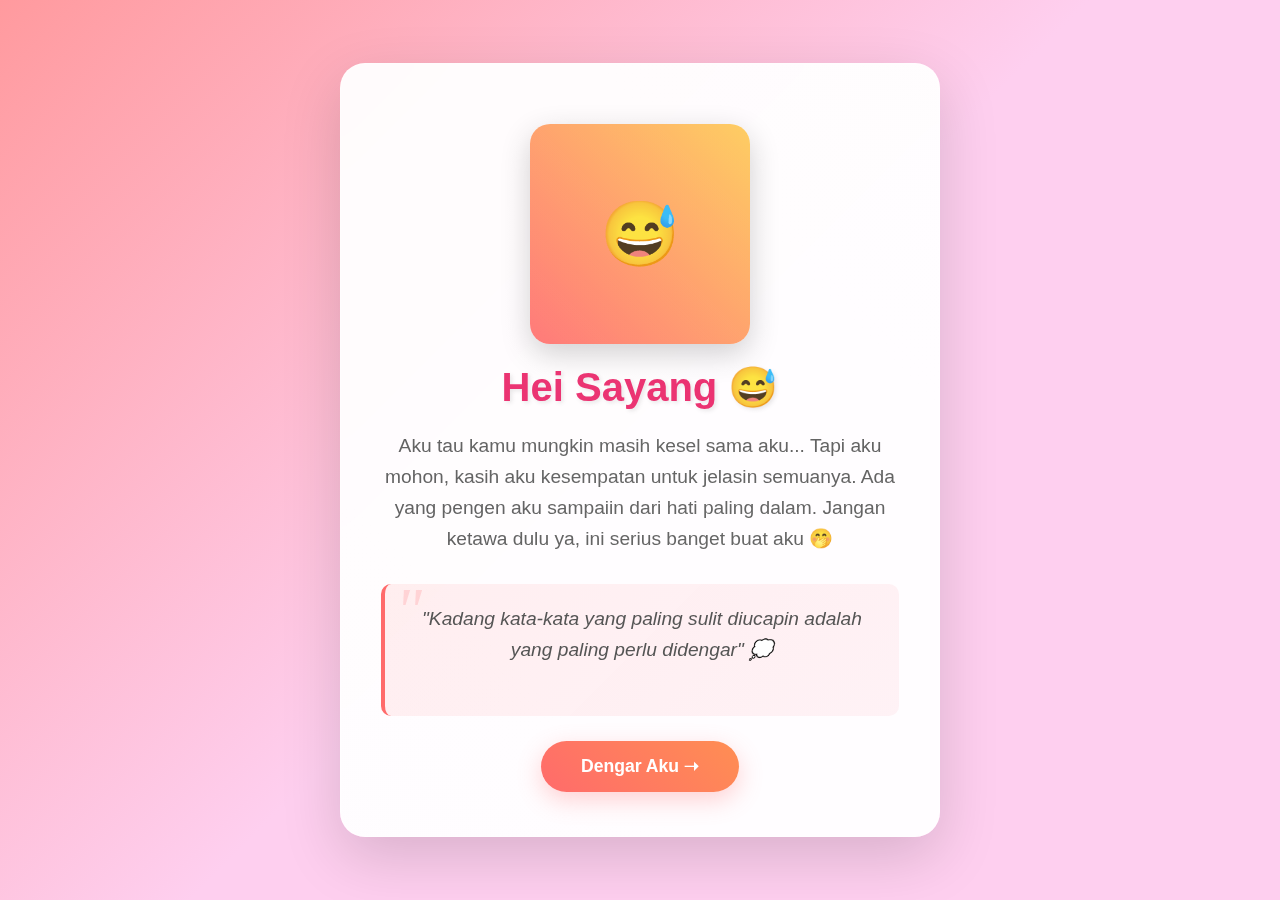
<file: index.html>
<!DOCTYPE html>
<html lang="id">
<head>
    <meta charset="UTF-8">
    <meta name="viewport" content="width=device-width, initial-scale=1.0">
    <title>Buat Kamu</title>
    <link rel="stylesheet" href="style.css">
</head>
<body>
    <div class="hearts-bg" id="heartsBackground"></div>
    
    <div class="container fade-in">
        <div class="funny-img">😅</div>
        <h1>Hei Sayang 😅</h1>
        <p>Aku tau kamu mungkin masih kesel sama aku... Tapi aku mohon, kasih aku kesempatan untuk jelasin semuanya. Ada yang pengen aku sampaiin dari hati paling dalam. Jangan ketawa dulu ya, ini serius banget buat aku 🤭</p>
        <div class="quote-box">
            <p>"Kadang kata-kata yang paling sulit diucapin adalah yang paling perlu didengar" 💭</p>
        </div>
        <a href="sorry.html" class="btn">Dengar Aku ➝</a>
    </div>

    <script src="script.js"></script>
</body>
</html>
</file>
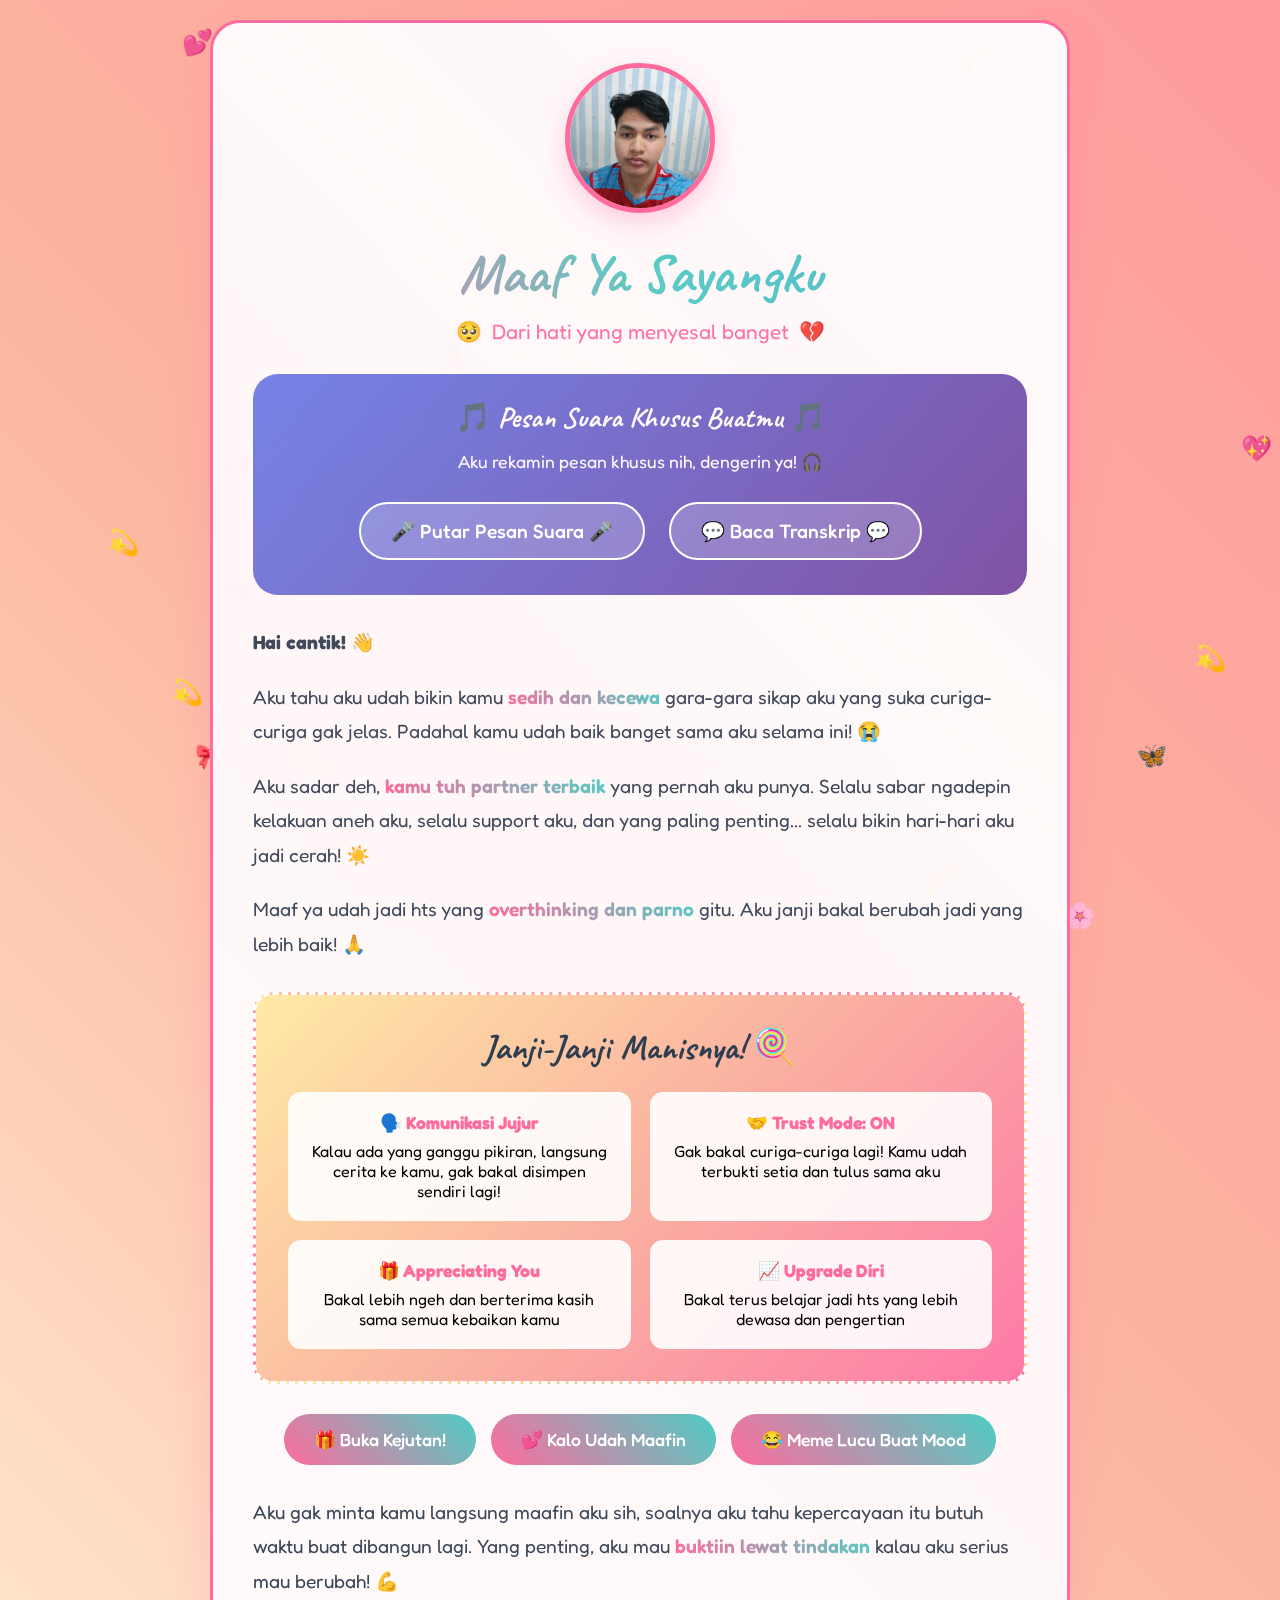
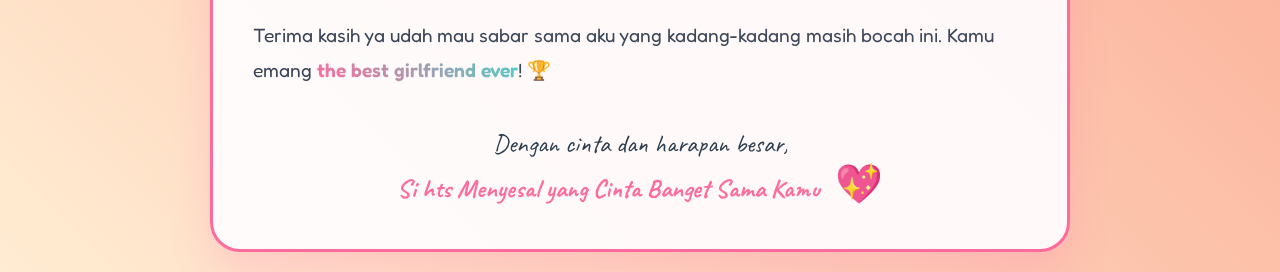
<file: index .html>
<!DOCTYPE html>
<html lang="id">
<head>
    <meta charset="UTF-8">
    <meta name="viewport" content="width=device-width, initial-scale=1.0">
    <title>Untuk Yang Tercinta 💕</title>
    <style>
        @import url('https://fonts.googleapis.com/css2?family=Fredoka:wght@300;400;600&family=Caveat:wght@400;600&display=swap');

        * {
            margin: 0;
            padding: 0;
            box-sizing: border-box;
        }

        body {
            font-family: 'Fredoka', sans-serif;
            background: linear-gradient(45deg, #ffecd2 0%, #fcb69f 50%, #ff9a9e 100%);
            min-height: 100vh;
            overflow-x: hidden;
            position: relative;
        }

        .floating-elements {
            position: fixed;
            top: 0;
            left: 0;
            width: 100%;
            height: 100%;
            pointer-events: none;
            z-index: 1;
        }

        .floating-heart, .floating-emoji {
            position: absolute;
            font-size: 25px;
            animation: float 6s ease-in-out infinite;
        }

        @keyframes float {
            0%, 100% {
                transform: translateY(0px) rotate(0deg);
            }
            50% {
                transform: translateY(-20px) rotate(10deg);
            }
        }

        .container {
            position: relative;
            z-index: 10;
            max-width: 900px;
            margin: 0 auto;
            padding: 20px;
            min-height: 100vh;
            display: flex;
            align-items: center;
            justify-content: center;
        }

        .letter {
            background: rgba(255, 255, 255, 0.98);
            border-radius: 30px;
            padding: 40px;
            text-align: center;
            box-shadow: 0 20px 40px rgba(255, 105, 180, 0.2);
            border: 3px solid #ff6b9d;
            animation: bounceIn 1.5s ease-out;
            position: relative;
            overflow: hidden;
        }

        .letter::before {
            content: '';
            position: absolute;
            top: -50%;
            left: -50%;
            width: 200%;
            height: 200%;
            background: linear-gradient(45deg, transparent, rgba(255, 182, 193, 0.1), transparent);
            animation: shimmer 4s ease-in-out infinite;
        }

        @keyframes bounceIn {
            0% {
                opacity: 0;
                transform: scale(0.3) rotate(-10deg);
            }
            50% {
                opacity: 1;
                transform: scale(1.05) rotate(2deg);
            }
            70% {
                transform: scale(0.95) rotate(-1deg);
            }
            100% {
                opacity: 1;
                transform: scale(1) rotate(0deg);
            }
        }

        @keyframes shimmer {
            0%, 100% {
                transform: translateX(-100%) translateY(-100%) rotate(45deg);
            }
            50% {
                transform: translateX(100%) translateY(100%) rotate(45deg);
            }
        }

        .photo-frame {
            width: 150px;
            height: 150px;
            border-radius: 50%;
            border: 5px solid #ff6b9d;
            margin: 0 auto 25px;
            overflow: hidden;
            box-shadow: 0 10px 25px rgba(255, 107, 157, 0.3);
            animation: pulse 2s ease-in-out infinite alternate;
            position: relative;
        }

        .photo-frame::after {
         
            position: absolute;
            top: 50%;
            left: 50%;
            transform: translate(-50%, -50%);
            font-size: 3em;
            color: #ff6b9d;
        }

        .photo-frame img {
            width: 100%;
            height: 100%;
            object-fit: cover;
        }

        @keyframes pulse {
            0% {
                transform: scale(1);
                box-shadow: 0 10px 25px rgba(255, 107, 157, 0.3);
            }
            100% {
                transform: scale(1.05);
                box-shadow: 0 15px 35px rgba(255, 107, 157, 0.5);
            }
        }

        .title {
            font-family: 'Caveat', cursive;
            font-size: 3.5em;
            background: linear-gradient(45deg, #ff6b9d, #4ecdc4, #45b7d1);
            -webkit-background-clip: text;
            -webkit-text-fill-color: transparent;
            margin-bottom: 10px;
            animation: wiggle 3s ease-in-out infinite;
        }

        @keyframes wiggle {
            0%, 100% { transform: rotate(0deg); }
            25% { transform: rotate(2deg); }
            75% { transform: rotate(-2deg); }
        }

        .cute-subtitle {
            font-size: 1.3em;
            color: #ff6b9d;
            margin-bottom: 30px;
            display: flex;
            align-items: center;
            justify-content: center;
            gap: 10px;
        }

        .emoji-bounce {
            animation: bounce 1.5s ease-in-out infinite;
        }

        @keyframes bounce {
            0%, 100% { transform: translateY(0); }
            50% { transform: translateY(-10px); }
        }

        .content {
            font-size: 1.2em;
            color: #2c3e50;
            line-height: 1.8;
            margin-bottom: 25px;
            text-align: left;
        }

        .content p {
            margin-bottom: 20px;
        }

        .highlight {
            background: linear-gradient(45deg, #ff6b9d, #4ecdc4);
            -webkit-background-clip: text;
            -webkit-text-fill-color: transparent;
            font-weight: 600;
            position: relative;
        }

        .cute-box {
            background: linear-gradient(135deg, #ffeaa7, #fab1a0, #fd79a8);
            border-radius: 20px;
            padding: 30px;
            margin: 30px 0;
            border: 3px dashed #ffffff;
            position: relative;
            animation: colorShift 6s ease-in-out infinite;
        }

        @keyframes colorShift {
            0%, 100% {
                background: linear-gradient(135deg, #ffeaa7, #fab1a0, #fd79a8);
            }
            33% {
                background: linear-gradient(135deg, #a8edea, #fed6e3, #d299c2);
            }
            66% {
                background: linear-gradient(135deg, #fbc2eb, #a6c1ee, #fbc7d4);
            }
        }

        .cute-box h3 {
            font-family: 'Caveat', cursive;
            font-size: 2.2em;
            color: #2c3e50;
            margin-bottom: 20px;
            text-align: center;
        }

        .promise-grid {
            display: grid;
            grid-template-columns: repeat(auto-fit, minmax(280px, 1fr));
            gap: 15px;
        }

        .promise-card {
            background: rgba(255, 255, 255, 0.9);
            border-radius: 15px;
            padding: 20px;
            border: 2px solid transparent;
            background-clip: padding-box;
            transition: all 0.3s ease;
            position: relative;
            overflow: hidden;
        }

        .promise-card::before {
            content: '';
            position: absolute;
            top: 0;
            left: 0;
            right: 0;
            bottom: 0;
            background: linear-gradient(45deg, #ff6b9d, #4ecdc4, #45b7d1, #96ceb4);
            margin: -2px;
            border-radius: inherit;
            z-index: -1;
        }

        .promise-card:hover {
            transform: translateY(-5px) rotate(2deg);
            box-shadow: 0 10px 25px rgba(255, 107, 157, 0.3);
        }

        .promise-card strong {
            color: #ff6b9d;
            font-size: 1.1em;
            display: block;
            margin-bottom: 8px;
        }

        .voice-note-container {
            background: linear-gradient(135deg, #667eea, #764ba2);
            border-radius: 25px;
            padding: 25px;
            margin: 30px 0;
            color: white;
            text-align: center;
            animation: glow 2s ease-in-out infinite alternate;
        }

        @keyframes glow {
            0% {
                box-shadow: 0 5px 20px rgba(102, 126, 234, 0.4);
            }
            100% {
                box-shadow: 0 5px 30px rgba(102, 126, 234, 0.8);
            }
        }

        .voice-note-btn {
            background: rgba(255, 255, 255, 0.2);
            border: 2px solid white;
            color: white;
            padding: 15px 30px;
            border-radius: 50px;
            cursor: pointer;
            font-size: 1.2em;
            font-family: 'Fredoka', sans-serif;
            font-weight: 500;
            transition: all 0.3s ease;
            margin: 10px;
            position: relative;
            overflow: hidden;
        }

        .voice-note-btn:hover {
            background: white;
            color: #667eea;
            transform: scale(1.05);
        }

        .voice-note-btn:active {
            animation: recording 0.5s ease-in-out;
        }

        @keyframes recording {
            0%, 100% { transform: scale(1); }
            50% { transform: scale(0.95); }
        }

        .interactive-buttons {
            display: flex;
            flex-wrap: wrap;
            justify-content: center;
            gap: 15px;
            margin: 30px 0;
        }

        .cute-btn {
            background: linear-gradient(45deg, #ff6b9d, #4ecdc4);
            color: white;
            border: none;
            padding: 15px 30px;
            border-radius: 50px;
            cursor: pointer;
            font-size: 1.1em;
            font-family: 'Fredoka', sans-serif;
            font-weight: 500;
            transition: all 0.3s ease;
            position: relative;
            overflow: hidden;
        }

        .cute-btn::before {
            content: '';
            position: absolute;
            top: 50%;
            left: 50%;
            width: 0;
            height: 0;
            background: rgba(255, 255, 255, 0.3);
            border-radius: 50%;
            transition: all 0.4s ease;
            transform: translate(-50%, -50%);
        }

        .cute-btn:hover::before {
            width: 300px;
            height: 300px;
        }

        .cute-btn:hover {
            transform: translateY(-3px);
            box-shadow: 0 10px 25px rgba(255, 107, 157, 0.4);
        }

        .hidden-surprise {
            display: none;
            background: linear-gradient(135deg, #a8edea, #fed6e3);
            border-radius: 20px;
            padding: 30px;
            margin: 25px 0;
            animation: surpriseReveal 1.2s ease-out;
        }

        @keyframes surpriseReveal {
            0% {
                opacity: 0;
                transform: scale(0.5) rotate(10deg);
            }
            50% {
                transform: scale(1.1) rotate(-5deg);
            }
            100% {
                opacity: 1;
                transform: scale(1) rotate(0deg);
            }
        }

        .signature {
            font-family: 'Caveat', cursive;
            font-size: 1.6em;
            color: #2c3e50;
            margin-top: 40px;
            position: relative;
        }

        .signature::after {
            content: '💖';
            font-size: 1.5em;
            margin-left: 10px;
            animation: heartPulse 1.5s ease-in-out infinite;
        }

        @keyframes heartPulse {
            0%, 100% { transform: scale(1); }
            50% { transform: scale(1.3); }
        }

        @media (max-width: 768px) {
            .letter {
                padding: 25px 15px;
                margin: 10px;
            }
            
            .title {
                font-size: 2.5em;
            }
            
            .promise-grid {
                grid-template-columns: 1fr;
            }

            .interactive-buttons {
                flex-direction: column;
                align-items: center;
            }
        }
    </style>
</head>
<body>
    <div class="floating-elements" id="floatingElements"></div>
    
    <div class="container">
        <div class="letter">
            <div class="photo-frame">
                <!-- Ganti src di bawah ini dengan URL foto Anda -->
                <img src="fotogw.jpg" alt="Foto Kamu">
            </div>
            
            <h1 class="title">Maaf Ya Sayangku</h1>
            <div class="cute-subtitle">
                <span class="emoji-bounce">🥺</span>
                <span>Dari hati yang menyesal banget</span>
                <span class="emoji-bounce">💔</span>
            </div>

            <div class="voice-note-container">
                <h3 style="margin-bottom: 15px; font-family: 'Caveat', cursive; font-size: 1.8em;">
                    🎵 Pesan Suara Khusus Buatmu 🎵
                </h3>
                <p style="margin-bottom: 20px; font-size: 1.1em;">
                    Aku rekamin pesan khusus nih, dengerin ya! 🎧
                </p>
                <audio id="voiceNote" src="w.mp3"></audio>
                <button class="voice-note-btn" onclick="playVoiceNote()">
                    🎤 Putar Pesan Suara 🎤
                </button>
                <button class="voice-note-btn" onclick="showVoiceMessage()">
                    💬 Baca Transkrip 💬
                </button>
            </div>

            <div class="content">
                <p><strong>Hai cantik! 👋</strong></p>
                
                <p>Aku tahu aku udah bikin kamu <span class="highlight">sedih dan kecewa</span> gara-gara sikap aku yang suka curiga-curiga gak jelas. Padahal kamu udah baik banget sama aku selama ini! 😭</p>
                
                <p>Aku sadar deh, <span class="highlight">kamu tuh partner terbaik</span> yang pernah aku punya. Selalu sabar ngadepin kelakuan aneh aku, selalu support aku, dan yang paling penting... selalu bikin hari-hari aku jadi cerah! ☀️</p>
                
                <p>Maaf ya udah jadi hts yang <span class="highlight">overthinking dan parno</span> gitu. Aku janji bakal berubah jadi yang lebih baik! 🙏</p>
            </div>

            <div class="cute-box">
                <h3>Janji-Janji Manisnya! 🍭</h3>
                <div class="promise-grid">
                    <div class="promise-card">
                        <strong>🗣️ Komunikasi Jujur</strong>
                        Kalau ada yang ganggu pikiran, langsung cerita ke kamu, gak bakal disimpen sendiri lagi!
                    </div>
                    <div class="promise-card">
                        <strong>🤝 Trust Mode: ON</strong>
                        Gak bakal curiga-curiga lagi! Kamu udah terbukti setia dan tulus sama aku
                    </div>
                    <div class="promise-card">
                        <strong>🎁 Appreciating You</strong>
                        Bakal lebih ngeh dan berterima kasih sama semua kebaikan kamu
                    </div>
                    <div class="promise-card">
                        <strong>📈 Upgrade Diri</strong>
                        Bakal terus belajar jadi hts yang lebih dewasa dan pengertian
                    </div>
                </div>
            </div>

            <div class="interactive-buttons">
                <button class="cute-btn" onclick="showSurprise()">
                    🎁 Buka Kejutan!
                </button>
                <button class="cute-btn" onclick="createHeartRain()">
                    💕 Kalo Udah Maafin
                </button>
                <button class="cute-btn" onclick="showFunnyMeme()">
                    😂 Meme Lucu Buat Mood
                </button>
            </div>

            <div class="hidden-surprise" id="surprise">
                <h3 style="text-align: center; color: #2c3e50; margin-bottom: 15px; font-family: 'Caveat', cursive;">
                    🌟 Surprise! 🌟
                </h3>
                <p style="font-size: 1.3em; color: #2c3e50; text-align: center; line-height: 1.6;">
                    Kamu tahu gak? Setiap hari sama kamu tuh kayak main game favorite, 
                    selalu seru dan gak pernah bosen! Makanya aku gak mau kehilangan 
                    player 2 terbaik dalam hidup aku! 🎮💖
                </p>
            </div>

            <div class="content">
                <p>Aku gak minta kamu langsung maafin aku sih, soalnya aku tahu kepercayaan itu butuh waktu buat dibangun lagi. Yang penting, aku mau <span class="highlight">buktiin lewat tindakan</span> kalau aku serius mau berubah! 💪</p>
                
                <p>Terima kasih ya udah mau sabar sama aku yang kadang-kadang masih bocah ini. Kamu emang <span class="highlight">the best girlfriend ever</span>! 🏆</p>
            </div>

            <div class="signature">
                Dengan cinta dan harapan besar,<br>
                <strong style="color: #ff6b9d;">Si hts Menyesal yang Cinta Banget Sama Kamu</strong>
            </div>
        </div>
    </div>

    <script>
        // Create cute floating elements
        function createFloatingElements() {
            const container = document.getElementById('floatingElements');
            const emojis = ['💕', '💖', '🌸', '🎀', '✨', '🌟', '💫', '🦋', '🌈', '🧸'];
            
            for (let i = 0; i < 20; i++) {
                const element = document.createElement('div');
                element.className = 'floating-heart';
                element.innerHTML = emojis[Math.floor(Math.random() * emojis.length)];
                element.style.left = Math.random() * 100 + '%';
                element.style.top = Math.random() * 100 + '%';
                element.style.animationDelay = Math.random() * 6 + 's';
                element.style.animationDuration = (Math.random() * 4 + 4) + 's';
                container.appendChild(element);
            }
        }  function playVoiceNote() {
            const audio = document.getElementById('voiceNote');
            audio.play().catch(() => {
                alert("⚠️ Browser minta izin untuk memutar audio. Klik tombol lagi ya!");
            });
        }

        function showVoiceMessage() {
            const voiceTranscript = document.createElement('div');
            voiceTranscript.className = 'hidden-surprise';
            voiceTranscript.style.display = 'block';
            voiceTranscript.style.background = 'linear-gradient(135deg, #667eea, #764ba2)';
            voiceTranscript.style.color = 'white';
            voiceTranscript.innerHTML = `
                <h3 style="color: white; margin-bottom: 15px;">📝 Transkrip Pesan Suara</h3>
                <div style="background: rgba(255,255,255,0.1); padding: 20px; border-radius: 15px; font-style: italic;">
                    "Hai sayang cantikku... ini aku rekam khusus buat kamu. 
                    Maaf ya udah bikin kamu nangis dan sedih gara-gara kelakuan aku yang masih kekanak-kanakan. 
                    Kamu tuh bener-bener orang terbaik yang pernah masuk ke hidup aku. 
                    Aku janji bakal jadi lebih baik, lebih dewasa, dan lebih bisa ngertiin kamu. 
                    I love you so so so much! Please forgive me? 🥺💕"
                </div>
            `;
            
            document.querySelector('.voice-note-container').appendChild(voiceTranscript);
        }

        function showSurprise() {
            const surprise = document.getElementById('surprise');
            surprise.style.display = 'block';
        }

        function createHeartRain() {
            const hearts = ['💖', '💕', '💗', '💘', '❤️', '🧡', '💛', '💚', '💙', '💜', '🤍', '🌹', '✨'];
            
            for (let i = 0; i < 50; i++) {
                setTimeout(() => {
                    const heart = document.createElement('div');
                    heart.style.position = 'fixed';
                    heart.style.left = Math.random() * 100 + '%';
                    heart.style.top = '-50px';
                    heart.style.fontSize = Math.random() * 20 + 15 + 'px';
                    heart.style.pointerEvents = 'none';
                    heart.style.zIndex = '1000';
                    heart.innerHTML = hearts[Math.floor(Math.random() * hearts.length)];
                    
                    heart.animate([
                        {
                            transform: 'translateY(-50px) rotate(0deg)',
                            opacity: 1
                        },
                        {
                            transform: `translateY(${window.innerHeight + 50}px) rotate(${Math.random() * 360}deg)`,
                            opacity: 0
                        }
                    ], {
                        duration: Math.random() * 2000 + 2000,
                        easing: 'ease-in'
                    });
                    
                    document.body.appendChild(heart);
                    
                    setTimeout(() => {
                        heart.remove();
                    }, 4000);
                }, i * 100);
            }
            
            // Show celebration message
            setTimeout(() => {
                alert('Yeayyy! Makasih udah mau maafin aku sayang! 🎉💕\nAku cinta kamu banget! 🥰');
            }, 1000);
        }

        function showFunnyMeme() {
            const memes = [
                "Aku tanpa kamu tuh kayak:\n🍕 Pizza tanpa keju\n📱 HP tanpa wifi\n☕ Kopi tanpa gula\nPokoknya hambar banget deh! 😭",
                "Status relationship aku sekarang:\n❌ Single\n❌ Taken\n✅ Sorry mode: activated\n✅ Begging for forgiveness 🥺",
                "Aku sekarang:\n- Udah tobat dari overthinking ✅\n- Siap jadi hts yang baik ✅\n- Cinta kamu lebih dari mie ayam ✅\n(Dan itu udah sayaaaang banget!) 🍜💕"
            ];
            
            const randomMeme = memes[Math.floor(Math.random() * memes.length)];
            alert("😂 Meme Penghibur Mood 😂\n\n" + randomMeme);
        }

        // Initialize everything when page loads
        document.addEventListener('DOMContentLoaded', function() {
            createFloatingElements();
            
            // Add some random bouncing effects
            setInterval(() => {
                const emojis = document.querySelectorAll('.floating-heart');
                emojis.forEach(emoji => {
                    if (Math.random() > 0.8) {
                        emoji.style.animation = 'bounce 0.5s ease-in-out';
                        setTimeout(() => {
                            emoji.style.animation = 'float 6s ease-in-out infinite';
                        }, 500);
                    }
                });
            }, 3000);
        });
    </script>
</body>
</html>
</file>
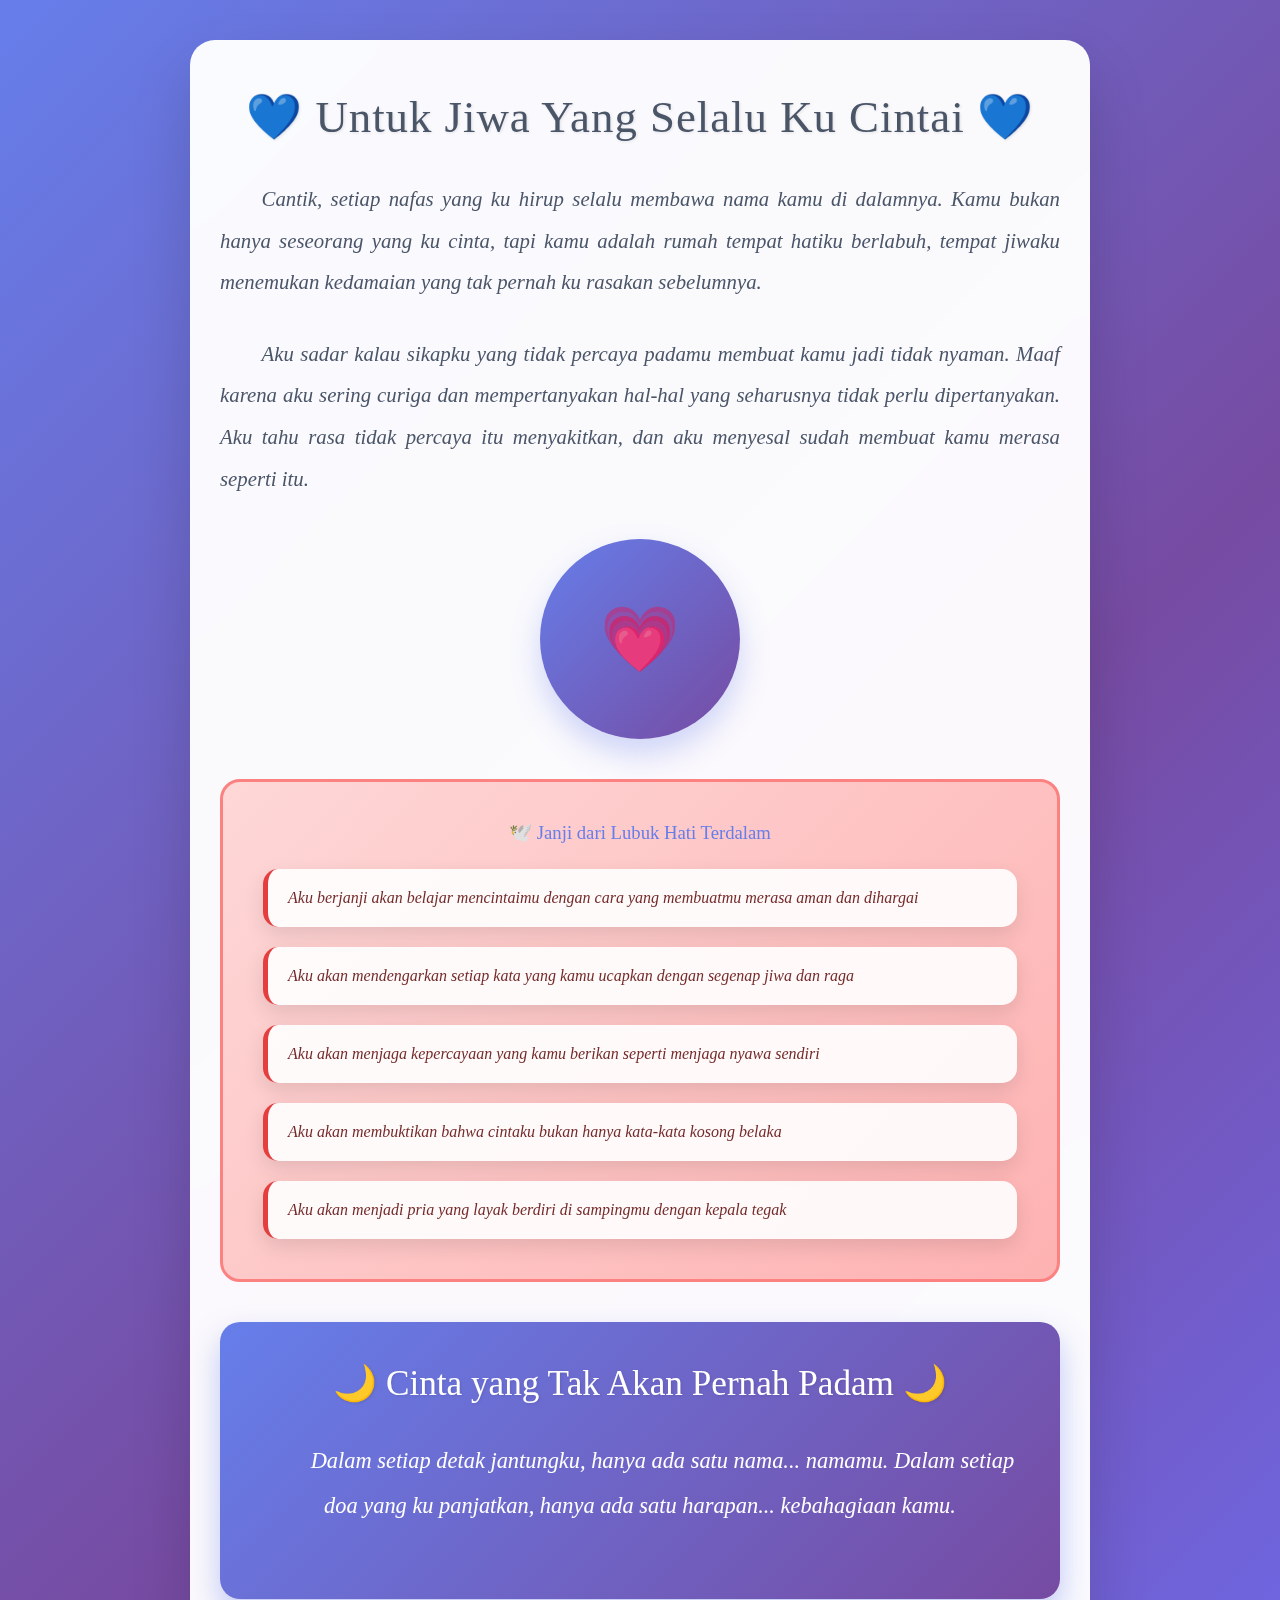
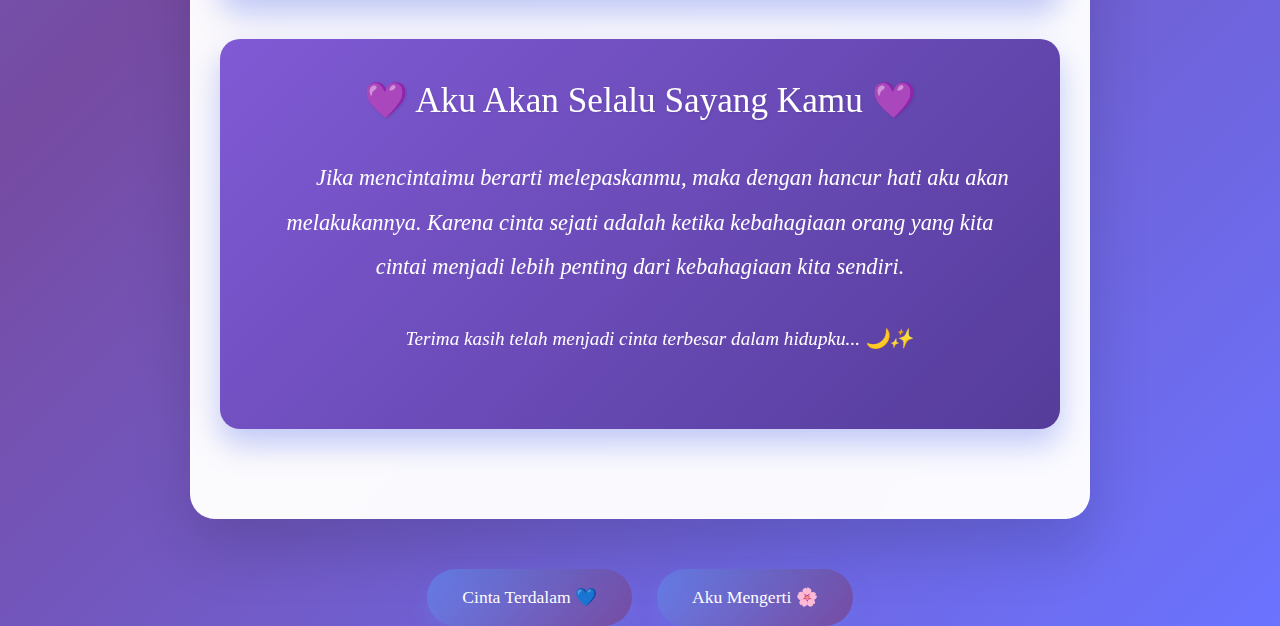
<file: love.html>
<!DOCTYPE html>
<html lang="id">
<head>
    <meta charset="UTF-8">
    <meta name="viewport" content="width=device-width, initial-scale=1.0">
    <title>Untuk Hati Yang Terdalam</title>
    <style>
        * {
            margin: 0;
            padding: 0;
            box-sizing: border-box;
        }

        body {
            font-family: 'Georgia', serif;
            background: linear-gradient(135deg, #667eea, #764ba2, #6b73ff);
            min-height: 100vh;
            position: relative;
            overflow-x: hidden;
        }

        .hearts-bg {
            position: fixed;
            top: 0;
            left: 0;
            width: 100%;
            height: 100%;
            pointer-events: none;
            z-index: 1;
        }

        .heart {
            position: absolute;
            font-size: 18px;
            color: rgba(255, 255, 255, 0.6);
            animation: float 8s ease-in-out infinite;
        }

        @keyframes float {
            0%, 100% { transform: translateY(0) rotate(0deg); opacity: 0.6; }
            50% { transform: translateY(-30px) rotate(5deg); opacity: 1; }
        }

        .container {
            position: relative;
            z-index: 2;
            max-width: 900px;
            margin: 0 auto;
            padding: 50px 30px;
            text-align: center;
            background: rgba(255, 255, 255, 0.97);
            border-radius: 25px;
            box-shadow: 0 30px 60px rgba(0, 0, 0, 0.15);
            margin-top: 40px;
            margin-bottom: 50px;
            backdrop-filter: blur(15px);
        }

        .page {
            display: none;
            animation: fadeIn 1.5s ease-in-out;
        }

        .page.active {
            display: block;
        }

        @keyframes fadeIn {
            from { opacity: 0; transform: translateY(40px); }
            to { opacity: 1; transform: translateY(0); }
        }

        h1, h2 {
            color: #4a5568;
            margin-bottom: 35px;
            text-shadow: 1px 1px 3px rgba(0, 0, 0, 0.1);
            font-weight: 300;
        }

        h1 { font-size: 2.8em; letter-spacing: 1px; }
        h2 { font-size: 2.2em; }
        h3 { color: #667eea; margin-bottom: 25px; font-weight: 400; }

        p {
            color: #4a5568;
            font-size: 1.3em;
            line-height: 2;
            margin-bottom: 30px;
            text-align: justify;
            text-indent: 2em;
            font-style: italic;
        }

        .touching-section {
            background: linear-gradient(135deg, #f7fafc, #edf2f7);
            padding: 40px;
            border-radius: 20px;
            margin: 40px 0;
            border-left: 6px solid #667eea;
            box-shadow: 0 15px 35px rgba(0, 0, 0, 0.08);
        }

        .promises-section {
            background: linear-gradient(135deg, #fed7d7, #feb2b2);
            padding: 40px;
            border-radius: 20px;
            margin: 40px 0;
            border: 3px solid #fc8181;
        }

        .promise-list {
            display: grid;
            gap: 20px;
            margin-top: 25px;
        }

        .promise-item {
            background: rgba(255, 255, 255, 0.9);
            padding: 20px;
            border-radius: 15px;
            border-left: 5px solid #e53e3e;
            font-style: italic;
            color: #742a2a;
            box-shadow: 0 8px 20px rgba(0, 0, 0, 0.1);
            transition: transform 0.3s ease;
            text-align: left;
        }

        .promise-item:hover {
            transform: translateY(-5px);
        }

        .heart-symbol {
            width: 200px;
            height: 200px;
            background: linear-gradient(135deg, #667eea, #764ba2);
            border-radius: 50%;
            margin: 40px auto;
            display: flex;
            align-items: center;
            justify-content: center;
            font-size: 4em;
            animation: heartbeat 2s infinite;
            box-shadow: 0 15px 30px rgba(102, 126, 234, 0.3);
        }

        @keyframes heartbeat {
            0%, 100% { transform: scale(1); }
            50% { transform: scale(1.05); }
        }

        .final-message {
            background: linear-gradient(135deg, #667eea, #764ba2);
            color: white;
            padding: 40px;
            border-radius: 20px;
            margin: 40px 0;
            box-shadow: 0 15px 30px rgba(102, 126, 234, 0.4);
        }

        .acceptance-section {
            background: linear-gradient(135deg, #e6fffa, #b2f5ea);
            color: #234e52;
            padding: 40px;
            border-radius: 20px;
            margin: 40px 0;
            border: 3px solid #38b2ac;
            box-shadow: 0 15px 30px rgba(56, 178, 172, 0.2);
        }

        .navigation {
            margin-top: 50px;
            display: flex;
            gap: 25px;
            justify-content: center;
            flex-wrap: wrap;
        }

        .nav-btn {
            background: linear-gradient(135deg, #667eea, #764ba2);
            color: white;
            border: none;
            padding: 18px 35px;
            border-radius: 30px;
            cursor: pointer;
            font-size: 1.1em;
            font-weight: 400;
            transition: all 0.4s ease;
            box-shadow: 0 8px 20px rgba(102, 126, 234, 0.3);
            font-family: 'Georgia', serif;
        }

        .nav-btn:hover {
            transform: translateY(-4px);
            box-shadow: 0 12px 30px rgba(102, 126, 234, 0.4);
        }

        #hearts {
            position: fixed;
            top: 0;
            left: 0;
            pointer-events: none;
            z-index: 0;
        }

        @media (max-width: 600px) {
            .container { padding: 30px 20px; margin-top: 20px; }
            h1 { font-size: 2.2em; }
            h2 { font-size: 1.8em; }
            p { font-size: 1.2em; text-indent: 1em; }
            .heart-symbol { width: 150px; height: 150px; }
            .navigation { flex-direction: column; align-items: center; }
        }
    </style>
</head>
<body>
    <div class="hearts-bg" id="heartsBackground"></div>
    
    <div class="container">
        <!-- Page 1: Deep Love Message -->
        <div class="page active" id="page1">
            <h1>💙 Untuk Jiwa Yang Selalu Ku Cintai 💙</h1>
            
            <p>
                Cantik, setiap nafas yang ku hirup selalu membawa nama kamu di dalamnya. 
                Kamu bukan hanya seseorang yang ku cinta, tapi kamu adalah rumah tempat hatiku berlabuh, 
                tempat jiwaku menemukan kedamaian yang tak pernah ku rasakan sebelumnya.
            </p>
            
            <p>
                Aku sadar kalau sikapku yang tidak percaya padamu membuat kamu jadi tidak nyaman. Maaf karena aku sering curiga dan mempertanyakan hal-hal yang seharusnya tidak perlu dipertanyakan. Aku tahu rasa tidak percaya itu menyakitkan, dan aku menyesal sudah membuat kamu merasa seperti itu.
            </p>

            <div class="heart-symbol">💗</div>
            
            <div class="promises-section">
                <h3>🕊️ Janji dari Lubuk Hati Terdalam</h3>
                <div class="promise-list">
                    <div class="promise-item">Aku berjanji akan belajar mencintaimu dengan cara yang membuatmu merasa aman dan dihargai</div>
                    <div class="promise-item">Aku akan mendengarkan setiap kata yang kamu ucapkan dengan segenap jiwa dan raga</div>
                    <div class="promise-item">Aku akan menjaga kepercayaan yang kamu berikan seperti menjaga nyawa sendiri</div>
                    <div class="promise-item">Aku akan membuktikan bahwa cintaku bukan hanya kata-kata kosong belaka</div>
                    <div class="promise-item">Aku akan menjadi pria yang layak berdiri di sampingmu dengan kepala tegak</div>
                </div>
            </div>
            
            <div class="final-message">
                <h2 style="color: white;">🌙 Cinta yang Tak Akan Pernah Padam 🌙</h2>
                <p style="color: white; text-align: center; font-size: 1.4em;">
                    Dalam setiap detak jantungku, hanya ada satu nama... namamu. 
                    Dalam setiap doa yang ku panjatkan, hanya ada satu harapan... kebahagiaan kamu.
                </p>
            </div>
        </div>

        <!-- Page 2: Acceptance of Her Decision -->
        <div class="page" id="page2">
            <h1>🌸 Aku Mengerti Keputusanmu 🌸</h1>
            
            <div class="acceptance-section">
                <h2>💧 Dengan Hati yang Berat, Aku Terima</h2>
                <p>
                    Cantik, ketika kamu memutuskan bahwa kita perlu waktu masing-masing, 
                    hatiku hancur berkeping-keping. Tapi di tengah kepedihan ini, 
                    aku mencoba memahami betapa sulitnya posisi kamu saat ini. 
                    Aku sadar, kepercayaan yang sudah retak tidak bisa dipaksakan untuk kembali utuh dalam semalam.
                </p>
                
                <p>
                    Aku mengakui kalau selama ini aku terlalu takut kehilanganmu sampai lupa cara mencintai yang benar. Ketakutan itu bikin aku jadi overthinking terus, curiga berlebihan, dan terlalu butuh validasi dari kamu. Aku jadi lupa kalau hubungan yang sehat itu butuh ruang dan kepercayaan. Setiap kali kamu minta waktu atau space, aku langsung panik dan pikir yang aneh-aneh. Padahal kamu cuma butuh waktu buat diri kamu sendiri, yang itu wajar banget. Maaf ya sudah bikin kamu capek dengan sikap insecure aku. Aku mau belajar buat lebih percaya dan ngasih kamu kebebasan yang kamu butuhin.
                </p>
            </div>

            <div class="touching-section">
                <h3>🤲 Yang Ingin Ku Sampaikan</h3>
                <p>
                    Jika memang waktu terpisah adalah yang terbaik untukmu saat ini, 
                    maka dengan berat hati aku akan menghormati keputusan itu. 
                    Bukan karena aku tidak peduli, tapi justru karena aku sangat peduli dengan perasaanmu. 
                    Bukan karena aku mudah menyerah, tapi karena aku ingin memberikan yang terbaik untukmu, 
                    bahkan jika itu berarti aku harus merelakan keegoisanku.
                </p>
                
                <p>
                    Selama waktu ini, aku akan menggunakan setiap detik untuk merefleksi diri, 
                    untuk benar-benar memahami dimana kesalahanku, dan untuk menjadi versi terbaik dari diriku. 
                    Tidak untuk memaksamu kembali, tapi untuk membuktikan bahwa aku serius ingin berubah, 
                    dengan atau tanpa kamu di sisiku.
                </p>
            </div>

            <div style="background: linear-gradient(135deg, #fef5e7, #fed7aa); color: #744210; padding: 35px; border-radius: 20px; margin: 35px 0; border: 3px solid #ed8936;">
                <h3>🌅 Harapan di Balik Kepedihan</h3>
                <p style="color: #744210; font-size: 1.3em;">
                    Meski hatiku berdarah saat ini, aku tetap berharap suatu hari nanti takdir akan membawa kita kembali bersatu. 
                    Tapi kali ini, dengan fondasi yang lebih kuat, dengan cinta yang lebih matang, 
                    dan dengan pengertian yang lebih dalam satu sama lain.
                    
                    Jika memang jalan kita berpisah untuk selamanya, aku akan tetap bersyukur 
                    karena pernah merasakan cinta yang begitu murni darimu. 
                    Kamu telah mengajariku arti cinta yang sesungguhnya, 
                    dan itu akan selalu menjadi harta paling berharga dalam hidupku.
                    
                    Sampai takdir menentukan nasib kita, ketahuilah bahwa kamu akan selalu 
                    menjadi doa terindah dalam setiap sujudku. Kebahagiaan kamu adalah kebahagiaan ku, 
                    meski aku tidak lagi menjadi bagian dari kebahagiaan itu.
                </p>
            </div>
            <div style="background: linear-gradient(135deg, #fef5e7, #fed7aa); color: #744210; padding: 35px; border-radius: 20px; margin: 35px 0; border: 3px solid #ed8936;">
                <h3>🌅 Harapan Terakhirr</h3>
                <p style="color: #744210; font-size: 1.3em;">
                    Waktu mungkin telah membawa kita ke jalan yang berbeda, tapi hatiku masih memiliki alamat yang sama untukmu. Jika kamu ingin pulang, aku akan selalu membuka pintu dengan senyuman, bukan dengan luka lama.
                </p>
            </div>

            <div class="final-message" style="background: linear-gradient(135deg, #805ad5, #553c9a);">
                <h2 style="color: white;">💜Pesan Penting💜</h2>
                <p style="color: white; text-align: center; font-size: 1.4em;">
                    Jangan sering telat makan, jaga pola makanmu biar tetap sehat. Minum air yang cukup juga penting supaya tubuh tetap bugar. Kalau alerginya kambuh, langsung diminum obatnya ya.

Selain latihan, semangatt teruss yaa cantikk belajarnya.
Kalau bawa motor, jangan kebut-kebutan. Kalau hujan, jangan malas pakai jas hujan, dan kalau hujannya deras jangan dipaksain nerobos, lebih baik cari aman dulu.

Semangat terus buat latihanmu, terus disiplin, dan jaga kesehatan. Semoga tahun depan bisa tembus TNI AU. Aku percaya kamu bisa
                </p>
               
            </div>
        </div>
            <div class="final-message" style="background: linear-gradient(135deg, #805ad5, #553c9a);">
                <h2 style="color: white;">💜 Aku Akan Selalu Sayang Kamu 💜</h2>
                <p style="color: white; text-align: center; font-size: 1.4em;">
                    Jika mencintaimu berarti melepaskanmu, maka dengan hancur hati aku akan melakukannya. 
                    Karena cinta sejati adalah ketika kebahagiaan orang yang kita cintai 
                    menjadi lebih penting dari kebahagiaan kita sendiri.
                </p>
                <p style="color: white; text-align: center; font-size: 1.2em; margin-top: 20px; font-style: italic;">
                    Terima kasih telah menjadi cinta terbesar dalam hidupku... 🌙✨
                </p>
            </div>
        </div>

        <div class="navigation">
            <button class="nav-btn" onclick="showPage(1)" id="btn1">Cinta Terdalam 💙</button>
            <button class="nav-btn" onclick="showPage(2)" id="btn2">Aku Mengerti 🌸</button>
        </div>
    </div>

    <canvas id="hearts"></canvas>

    <script>
        // Hearts Animation
        function createHeart() {
            const heart = document.createElement('div');
            heart.className = 'heart';
            const heartSymbols = ['💙', '💜', '🤍', '💗', '🌙'];
            heart.innerHTML = heartSymbols[Math.floor(Math.random() * heartSymbols.length)];
            heart.style.left = Math.random() * 100 + 'vw';
            heart.style.top = Math.random() * 100 + 'vh';
            heart.style.animationDelay = Math.random() * 8 + 's';
            document.getElementById('heartsBackground').appendChild(heart);

            setTimeout(() => {
                heart.remove();
            }, 8000);
        }

        // Create hearts continuously
        setInterval(createHeart, 1200);

        // Canvas Hearts Animation
        const canvas = document.getElementById('hearts');
        const ctx = canvas.getContext('2d');
        canvas.width = window.innerWidth;
        canvas.height = window.innerHeight;

        const hearts = [];

        function createCanvasHeart() {
            hearts.push({
                x: Math.random() * canvas.width,
                y: canvas.height + 50,
                size: Math.random() * 25 + 15,
                speed: Math.random() * 1.5 + 0.8,
                opacity: Math.random() * 0.4 + 0.6
            });
        }

        function animateHearts() {
            ctx.clearRect(0, 0, canvas.width, canvas.height);
            
            for (let i = hearts.length - 1; i >= 0; i--) {
                const heart = hearts[i];
                
                ctx.save();
                ctx.globalAlpha = heart.opacity;
                ctx.font = heart.size + 'px Arial';
                const heartSymbols = ['💙', '💜', '🤍', '💗'];
                const symbol = heartSymbols[i % heartSymbols.length];
                ctx.fillText(symbol, heart.x, heart.y);
                ctx.restore();
                
                heart.y -= heart.speed;
                heart.opacity -= 0.001;
                
                if (heart.y < -50 || heart.opacity <= 0) {
                    hearts.splice(i, 1);
                }
            }
            
            requestAnimationFrame(animateHearts);
        }

        setInterval(createCanvasHeart, 1500);
        animateHearts();

        // Resize canvas
        window.addEventListener('resize', () => {
            canvas.width = window.innerWidth;
            canvas.height = window.innerHeight;
        });

        // Page Navigation
        function showPage(pageNumber) {
            // Hide all pages
            document.querySelectorAll('.page').forEach(page => {
                page.classList.remove('active');
            });
            
            // Show selected page
            document.getElementById('page' + pageNumber).classList.add('active');
            
            // Update button states
            document.querySelectorAll('.nav-btn').forEach(btn => btn.classList.remove('active'));
            document.getElementById('btn' + pageNumber).classList.add('active');
        }

        // Initialize with first page
        showPage(1);
    </script>
</body>
</html>
</file>
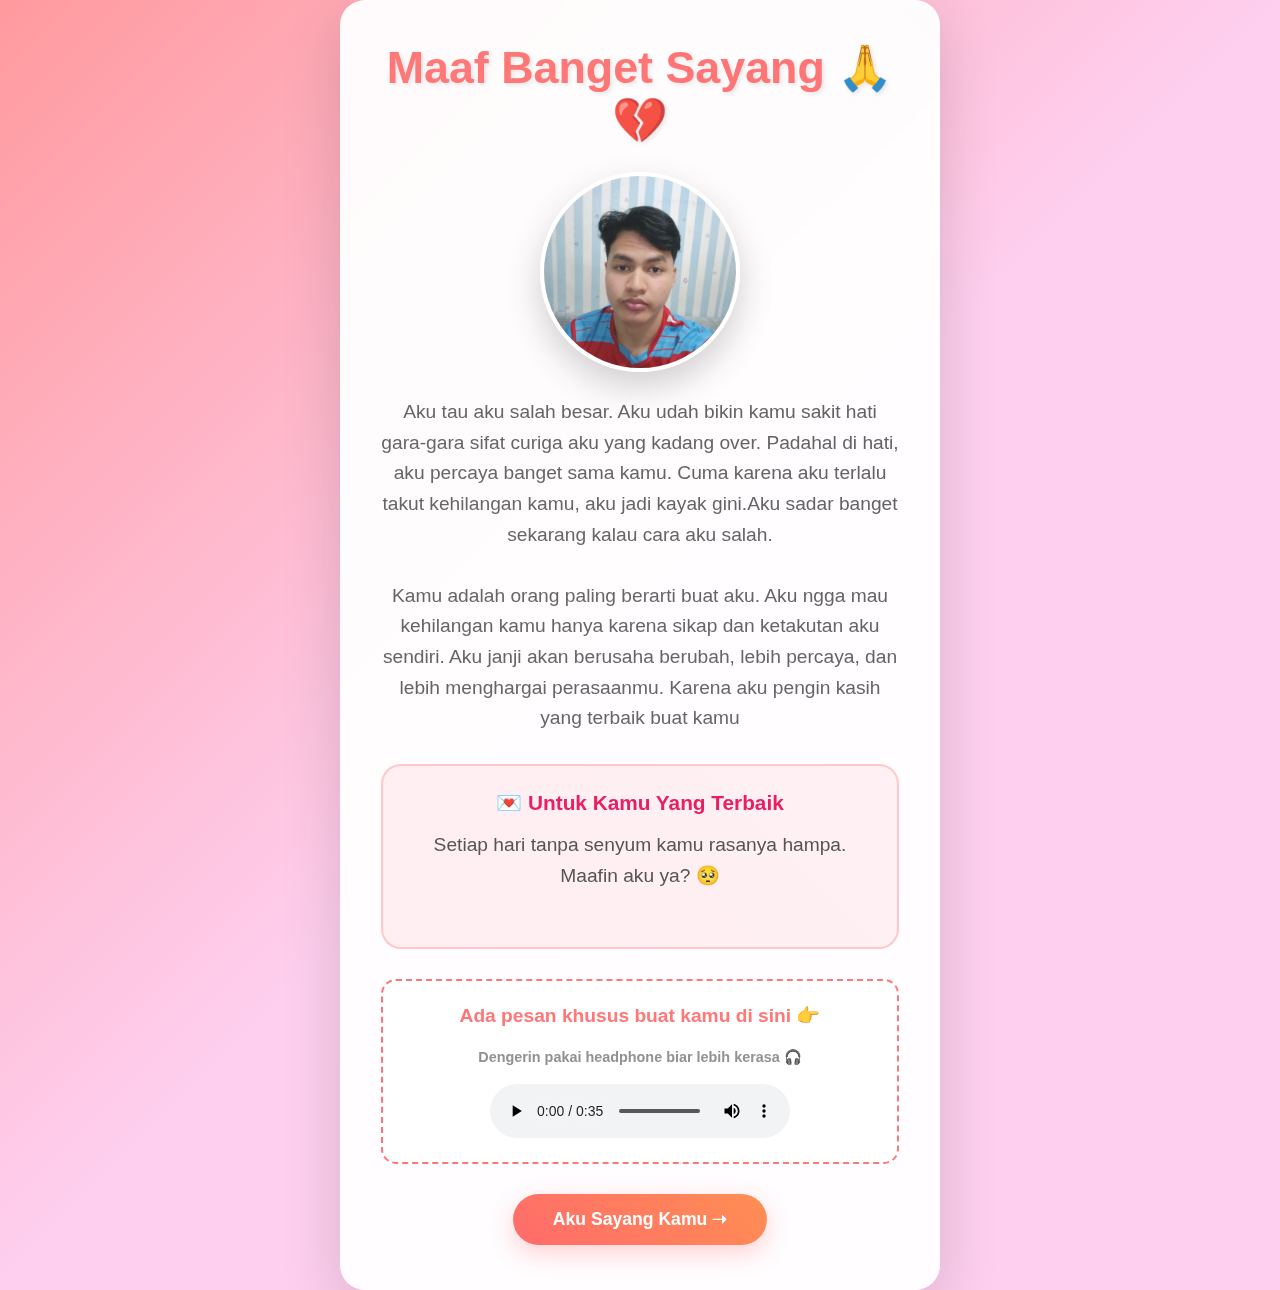
<file: sorry.html>
<!DOCTYPE html>
<html lang="id">
<head>
    <meta charset="UTF-8">
    <meta name="viewport" content="width=device-width, initial-scale=1.0">
    <title>Maaf</title>
    <link rel="stylesheet" href="style.css">
</head>
<body>
    <div class="hearts-bg" id="heartsBackground"></div>
    
    <div class="container fade-in page-sorry">
        <h1>Maaf Banget Sayang 🙏💔</h1>
        <img src="fotogw.jpg" alt="kita" class="us-img">
        <p>
            Aku tau aku salah besar. Aku udah bikin kamu sakit hati gara-gara sifat curiga aku yang kadang over. 
            Padahal di hati, aku percaya banget sama kamu. Cuma karena aku terlalu takut kehilangan kamu, 
            aku jadi kayak gini.Aku sadar banget sekarang kalau cara aku salah.
            
        </p>
        <p>
            Kamu adalah orang paling berarti buat aku. Aku ngga mau kehilangan kamu hanya karena sikap dan ketakutan aku sendiri. Aku janji akan berusaha berubah, lebih percaya, dan lebih menghargai perasaanmu. Karena aku pengin kasih yang terbaik buat kamu  
        </p>
      
        <div class="love-message">
            <h3>💌 Untuk Kamu Yang Terbaik</h3>
            <p>Setiap hari tanpa senyum kamu rasanya hampa. Maafin aku ya? 🥺</p>
        </div>
        <div class="voice">
            <p>Ada pesan khusus buat kamu di sini 👉</p>
            <p style="font-size: 0.9em; color: #888; margin-top: 5px;">Dengerin pakai headphone biar lebih kerasa 🎧</p>
            <audio controls>
                <source src="w.mp3" type="audio/mpeg">
                Browser kamu 
                 support audio 😔
            </audio>
        </div>
        <a href="love.html" class="btn">Aku Sayang Kamu ➝</a>
    </div>

    <script src="script.js"></script>
</body>
</html>
</file>
<file: style.css>
* {
    margin: 0;
    padding: 0;
    box-sizing: border-box;
}

body {
    font-family: 'Segoe UI', Tahoma, Geneva, Verdana, sans-serif;
    background: linear-gradient(135deg, #ff9a9e 0%, #fecfef 50%, #fecfef 100%);
    min-height: 100vh;
    display: flex;
    justify-content: center;
    align-items: center;
    overflow-x: hidden;
}

.container {
    background: rgba(255, 255, 255, 0.95);
    backdrop-filter: blur(10px);
    border-radius: 25px;
    padding: 40px;
    max-width: 600px;
    width: 90%;
    text-align: center;
    box-shadow: 0 20px 60px rgba(0, 0, 0, 0.15);
    border: 1px solid rgba(255, 255, 255, 0.3);
    position: relative;
    overflow: hidden;
}

.container::before {
    content: '';
    position: absolute;
    top: -50%;
    left: -50%;
    width: 200%;
    height: 200%;
    background: linear-gradient(45deg, transparent, rgba(255, 255, 255, 0.1), transparent);
    animation: shimmer 3s infinite;
    pointer-events: none;
}

@keyframes shimmer {
    0% { transform: translateX(-100%) translateY(-100%) rotate(30deg); }
    100% { transform: translateX(100%) translateY(100%) rotate(30deg); }
}

.fade-in {
    animation: fadeInUp 1.2s ease-out;
}

@keyframes fadeInUp {
    from {
        opacity: 0;
        transform: translateY(30px);
    }
    to {
        opacity: 1;
        transform: translateY(0);
    }
}

h1 {
    color: #e91e63;
    font-size: 2.5em;
    margin-bottom: 20px;
    text-shadow: 2px 2px 4px rgba(0, 0, 0, 0.1);
    animation: heartbeat 2s ease-in-out infinite;
}

@keyframes heartbeat {
    0%, 100% { transform: scale(1); }
    50% { transform: scale(1.05); }
}

p {
    color: #555;
    font-size: 1.2em;
    line-height: 1.6;
    margin-bottom: 30px;
    animation: fadeIn 1.5s ease-out 0.5s both;
}

@keyframes fadeIn {
    from { opacity: 0; }
    to { opacity: 1; }
}

.funny-img {
    width: 220px;
    height: 220px;
    margin: 20px auto;
    display: block;
    border-radius: 20px;
    box-shadow: 0 10px 30px rgba(0, 0, 0, 0.2);
    transition: transform 0.3s ease;
    object-fit: cover;
}

.funny-img:not([src]), .funny-img[src=""] {
    background: linear-gradient(45deg, #ff6b6b, #feca57);
    display: flex;
    align-items: center;
    justify-content: center;
    font-size: 4em;
    animation: bounce 2s infinite;
}

.love-emoji {
    background: linear-gradient(45deg, #ff69b4, #ff1493) !important;
    font-size: 5em !important;
}

@keyframes bounce {
    0%, 20%, 50%, 80%, 100% { transform: translateY(0); }
    40% { transform: translateY(-10px); }
    60% { transform: translateY(-5px); }
}

.funny-img:hover {
    transform: scale(1.05) rotate(5deg);
}

.us-img {
    width: 200px;
    height: 200px;
    margin: 25px auto;
    display: block;
    border-radius: 50%;
    border: 4px solid #fff;
    box-shadow: 0 15px 35px rgba(0, 0, 0, 0.2);
    object-fit: cover;
    transition: transform 0.3s ease;
}

.us-img:not([src]), .us-img[src=""] {
    background: linear-gradient(45deg, #ff9a9e, #fecfef);
    display: flex;
    align-items: center;
    justify-content: center;
    font-size: 3em;
    animation: rotate 10s linear infinite;
}

@keyframes rotate {
    from { transform: rotate(0deg); }
    to { transform: rotate(360deg); }
}

.btn {
    display: inline-block;
    background: linear-gradient(45deg, #ff6b6b, #ff8e53);
    color: white;
    padding: 15px 40px;
    text-decoration: none;
    border-radius: 50px;
    font-size: 1.1em;
    font-weight: bold;
    transition: all 0.3s ease;
    box-shadow: 0 8px 25px rgba(255, 107, 107, 0.3);
    position: relative;
    overflow: hidden;
}

.btn::before {
    content: '';
    position: absolute;
    top: 0;
    left: -100%;
    width: 100%;
    height: 100%;
    background: linear-gradient(90deg, transparent, rgba(255, 255, 255, 0.2), transparent);
    transition: left 0.5s;
}

.btn:hover::before {
    left: 100%;
}

.btn:hover {
    transform: translateY(-3px);
    box-shadow: 0 12px 35px rgba(255, 107, 107, 0.4);
}

.voice {
    margin: 30px 0;
    padding: 20px;
    background: rgba(255, 255, 255, 0.7);
    border-radius: 15px;
    border: 2px dashed #ff6b6b;
    animation: pulse 2s infinite;
}

@keyframes pulse {
    0%, 100% { border-color: #ff6b6b; }
    50% { border-color: #ff8e53; }
}

.voice p {
    margin-bottom: 15px;
    color: #ff6b6b;
    font-weight: bold;
}

audio {
    width: 100%;
    max-width: 300px;
    border-radius: 25px;
    background: #fff;
}

/* Page-specific styles */
.page-sorry h1 {
    color: #ff6b6b;
    font-size: 2.8em;
}

.page-love h1 {
    color: #e91e63;
    font-size: 2.3em;
    margin-bottom: 25px;
}

/* Floating hearts background */
.hearts-bg {
    position: fixed;
    top: 0;
    left: 0;
    width: 100%;
    height: 100%;
    pointer-events: none;
    z-index: -1;
}

.heart {
    position: absolute;
    color: rgba(255, 182, 193, 0.7);
    font-size: 2em;
    animation: float 6s ease-in-out infinite;
}

@keyframes float {
    0%, 100% { transform: translateY(100vh) rotate(0deg); opacity: 0; }
    10%, 90% { opacity: 1; }
    50% { transform: translateY(-10vh) rotate(180deg); }
}

/* Additional styling for new elements */
.quote-box {
    background: linear-gradient(135deg, rgba(255, 107, 107, 0.1), rgba(255, 182, 193, 0.15));
    border-left: 4px solid #ff6b6b;
    padding: 20px;
    margin: 25px 0;
    border-radius: 10px;
    font-style: italic;
    position: relative;
    overflow: hidden;
}

.quote-box::before {
    content: '"';
    position: absolute;
    top: -10px;
    left: 10px;
    font-size: 4em;
    color: rgba(255, 107, 107, 0.2);
    font-family: serif;
}

.love-message {
    background: linear-gradient(45deg, rgba(255, 182, 193, 0.2), rgba(255, 192, 203, 0.2));
    border-radius: 20px;
    padding: 25px;
    margin: 30px 0;
    border: 2px solid rgba(255, 107, 107, 0.3);
    position: relative;
}

.love-message h3 {
    color: #e91e63;
    margin-bottom: 15px;
    font-size: 1.3em;
}

.love-promises {
    background: rgba(255, 255, 255, 0.9);
    border-radius: 20px;
    padding: 30px;
    margin: 30px 0;
    box-shadow: 0 10px 30px rgba(0, 0, 0, 0.1);
}

.love-promises h3 {
    color: #ff6b6b;
    margin-bottom: 20px;
    text-align: center;
    font-size: 1.4em;
}

.promise-list {
    display: grid;
    gap: 12px;
}

.promise-item {
    background: linear-gradient(45deg, #ff6b6b, #ff8e53);
    color: white;
    padding: 12px 20px;
    border-radius: 25px;
    text-align: center;
    font-weight: 500;
    transform: translateX(-20px);
    opacity: 0;
    animation: slideInRight 0.6s ease-out forwards;
    box-shadow: 0 5px 15px rgba(255, 107, 107, 0.3);
}

.promise-item:nth-child(1) { animation-delay: 0.2s; }
.promise-item:nth-child(2) { animation-delay: 0.4s; }
.promise-item:nth-child(3) { animation-delay: 0.6s; }
.promise-item:nth-child(4) { animation-delay: 0.8s; }
.promise-item:nth-child(5) { animation-delay: 1s; }

@keyframes slideInRight {
    to {
        transform: translateX(0);
        opacity: 1;
    }
}

.final-message {
    background: linear-gradient(135deg, #ff6b6b, #e91e63);
    color: white;
    padding: 30px;
    border-radius: 25px;
    margin-top: 30px;
    text-align: center;
    box-shadow: 0 15px 40px rgba(233, 30, 99, 0.3);
    animation: glow 3s ease-in-out infinite;
}

@keyframes glow {
    0%, 100% { box-shadow: 0 15px 40px rgba(233, 30, 99, 0.3); }
    50% { box-shadow: 0 15px 50px rgba(233, 30, 99, 0.5); }
}

.final-message h2 {
    margin-bottom: 10px;
    font-size: 1.8em;
    text-shadow: 2px 2px 4px rgba(0, 0, 0, 0.2);
}

.final-message p {
    margin: 0;
    font-size: 1.1em;
    opacity: 0.9;
}

/* Canvas for hearts animation */
#hearts {
    position: absolute;
    top: 0;
    left: 0;
    width: 100%;
    height: 100%;
    pointer-events: none;
    z-index: -1;
}

/* Responsive */
@media (max-width: 768px) {
    .container {
        padding: 30px 20px;
        margin: 20px;
    }
    
    h1 {
        font-size: 2em;
    }
    
    p {
        font-size: 1.1em;
    }
    
    .funny-img, .us-img {
        width: 180px;
        height: 180px;
    }

    .promise-item {
        font-size: 0.9em;
        padding: 10px 15px;
    }

    .final-message h2 {
        font-size: 1.5em;
    }

    .love-promises, .love-message, .quote-box {
        padding: 20px 15px;
    }
}
</file>
